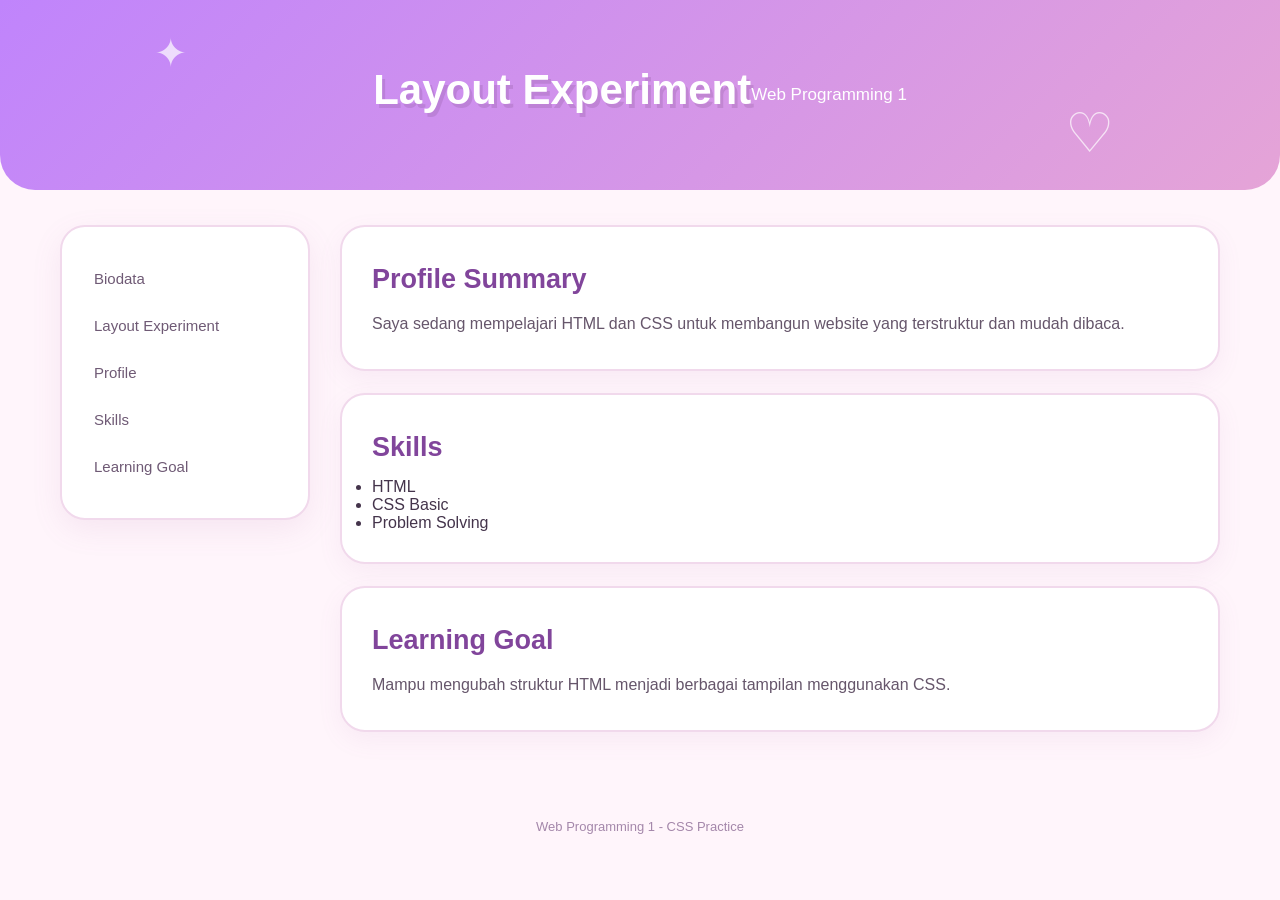
<file: index.html>
<!DOCTYPE html>
<html lang="id">
    <head>
        <meta charset="UTF-8">
        <meta name="viewport" content="width=device-width, initial-scale=1.0">
        <title>Layout Experiment</title>
        <link rel="stylesheet" href="style.css">
    </head>
    <body>
        <header>
            <h1>Layout Experiment</h1>
            <p>Web Programming 1</p>
        </header>
        <div class="page-layout">
            <nav class="side-nav">
                <a href="layout.html">Biodata</a>
                <a href="index.html">Layout Experiment</a>
                <a href="#profile">Profile</a>
                <a href="#skills">Skills</a>
                <a href="#goal">Learning Goal</a>
            </nav>
            <main>
                <section id="profile" class="card">
                    <h2>Profile Summary</h2>
                    <p>Saya sedang mempelajari HTML dan CSS untuk membangun website yang terstruktur dan mudah dibaca.</p>
                </section>
                <section id="skills" class="card">
                    <h2>Skills</h2>
                    <ul>
                        <li>HTML</li>
                        <li>CSS Basic</li>
                        <li>Problem Solving</li>
                    </ul>
                </section>
                <section id="goal" class="card">
                    <h2>Learning Goal</h2>
                    <p>Mampu mengubah struktur HTML menjadi berbagai tampilan menggunakan CSS.</p>
                </section>
            </main>
        </div>
        <footer>
            <p>Web Programming 1 - CSS Practice</p>
        </footer>
    </body>
</html>
</file>
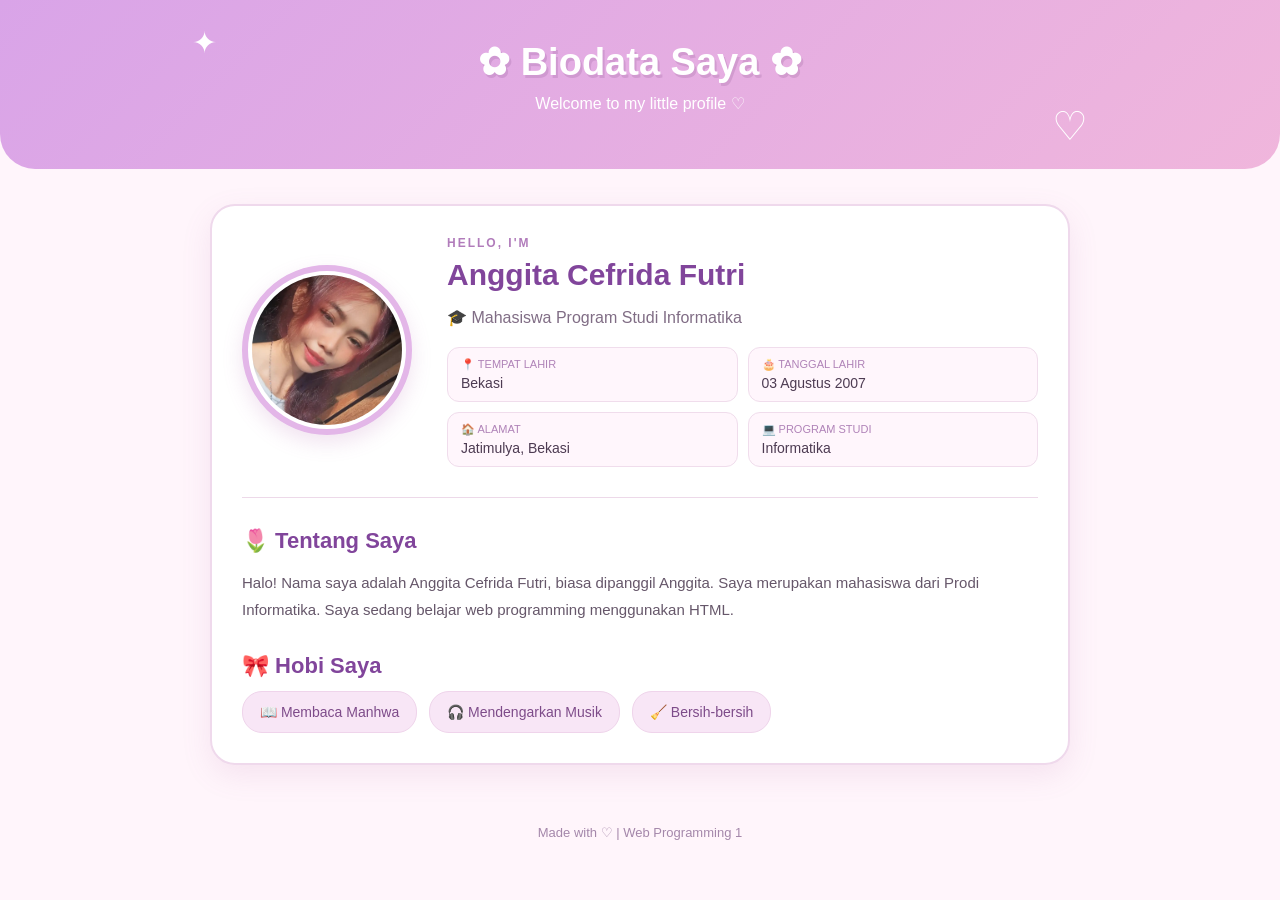
<file: layout.html>
<!DOCTYPE html>
<html lang="id">
<head>
    <meta charset="UTF-8">
    <meta name="viewport" content="width=device-width, initial-scale=1.0">

    <title>Biodata Saya</title>

    <style>

        * {
            box-sizing: border-box;
        }

        body {
            margin: 0;
            font-family: Arial, sans-serif;
            background: #fff5fb;
            color: #4d3b52;
        }


        /* =====================
           HEADER
        ===================== */

        header {
            background: linear-gradient(135deg, #d9a4e8, #f0b6dc);
            padding: 40px 20px;
            text-align: center;
            color: white;

            border-bottom-left-radius: 35px;
            border-bottom-right-radius: 35px;

            position: relative;
        }

        header h1 {
            margin: 0;
            font-size: 38px;

            text-shadow: 2px 3px rgba(100, 50, 110, 0.15);
        }

        header p {
            margin-top: 10px;
            font-size: 16px;
        }

        header::before {
            content: "✦";
            position: absolute;
            left: 15%;
            top: 25px;
            font-size: 30px;
        }

        header::after {
            content: "♡";
            position: absolute;
            right: 15%;
            bottom: 20px;
            font-size: 40px;
        }


        /* =====================
           CONTAINER
        ===================== */

        .container {
            max-width: 900px;
            margin: 35px auto;
            padding: 0 20px;
        }


        /* =====================
           PROFILE CARD
        ===================== */

        .profile-card {
            background: white;

            border-radius: 25px;

            padding: 30px;

            border: 2px solid #efd9ec;

            box-shadow:
                0 10px 30px rgba(170, 100, 160, 0.12);
        }


        .profile-top {
            display: flex;
            align-items: center;
            gap: 35px;
        }


        /* =====================
           FOTO
        ===================== */

        .photo-box {
            flex-shrink: 0;
        }

        .photo-box img {
            width: 170px;
            height: 170px;

            object-fit: cover;

            border-radius: 50%;

            border: 6px solid #e3b6e8;

            padding: 4px;

            background: white;

            box-shadow:
                0 8px 20px rgba(180, 100, 170, 0.18);
        }


        /* =====================
           IDENTITAS
        ===================== */

        .identity {
            flex: 1;
        }

        .identity .small {
            color: #b17cbb;

            font-size: 12px;

            letter-spacing: 2px;

            font-weight: bold;
        }

        .identity h2 {
            color: #81459b;

            font-size: 30px;

            margin: 8px 0;
        }

        .identity .job {
            color: #806d85;

            margin-bottom: 20px;
        }


        /* =====================
           INFO
        ===================== */

        .info {
            display: grid;

            grid-template-columns: 1fr 1fr;

            gap: 10px;
        }

        .info-item {
            background: #fff6fc;

            border-radius: 12px;

            padding: 10px 13px;

            border: 1px solid #f0ddec;

            font-size: 14px;
        }

        .info-item span {
            display: block;

            color: #b083b8;

            font-size: 11px;

            margin-bottom: 4px;
        }


        /* =====================
           DIVIDER
        ===================== */

        .divider {
            height: 1px;

            background: #edd9e9;

            margin: 30px 0;
        }


        /* =====================
           SECTION
        ===================== */

        .section {
            margin-bottom: 30px;
        }

        .section:last-child {
            margin-bottom: 0;
        }

        .section-title {
            display: flex;

            align-items: center;

            gap: 8px;

            color: #81459b;

            font-size: 22px;

            margin-bottom: 12px;
        }

        .section p {
            line-height: 1.8;

            font-size: 15px;

            color: #66576a;
        }


        /* =====================
           HOBI
        ===================== */

        .hobbies {
            display: flex;

            flex-wrap: wrap;

            gap: 12px;
        }

        .hobby {
            background: #f8e6f6;

            color: #7d4b89;

            padding: 12px 17px;

            border-radius: 20px;

            font-size: 14px;

            border: 1px solid #efd4eb;

            transition: 0.3s;
        }

        .hobby:hover {
            background: #edcef0;

            transform: translateY(-3px);
        }


        /* =====================
           FOOTER
        ===================== */

        footer {
            text-align: center;

            padding: 25px;

            color: #a487aa;

            font-size: 13px;
        }


        /* =====================
           RESPONSIVE
        ===================== */

        @media (max-width: 650px) {

            header h1 {
                font-size: 29px;
            }

            .profile-top {
                flex-direction: column;

                text-align: center;
            }

            .info {
                grid-template-columns: 1fr;
            }

            .identity h2 {
                font-size: 25px;
            }

            .hobbies {
                justify-content: center;
            }
        }

    </style>
</head>


<body>


    <!-- HEADER -->

    <header>

        <h1>✿ Biodata Saya ✿</h1>

        <p>Welcome to my little profile ♡</p>

    </header>



    <!-- CONTENT -->

    <div class="container">

        <div class="profile-card">


            <!-- FOTO + IDENTITAS -->

            <div class="profile-top">


                <div class="photo-box">

                    <img
                        src="foto cantik.jpeg"
                        alt="Foto Anggita"
                    >

                </div>



                <div class="identity">

                    <div class="small">
                        HELLO, I'M
                    </div>

                    <h2>Anggita Cefrida Futri</h2>

                    <p class="job">
                        🎓 Mahasiswa Program Studi Informatika
                    </p>


                    <div class="info">

                        <div class="info-item">
                            <span>📍 TEMPAT LAHIR</span>
                            Bekasi
                        </div>

                        <div class="info-item">
                            <span>🎂 TANGGAL LAHIR</span>
                            03 Agustus 2007
                        </div>

                        <div class="info-item">
                            <span>🏠 ALAMAT</span>
                            Jatimulya, Bekasi
                        </div>

                        <div class="info-item">
                            <span>💻 PROGRAM STUDI</span>
                            Informatika
                        </div>

                    </div>

                </div>

            </div>



            <div class="divider"></div>



            <!-- TENTANG SAYA -->

            <div class="section">

                <h2 class="section-title">
                    🌷 Tentang Saya
                </h2>

                <p>
                    Halo! Nama saya adalah Anggita Cefrida Futri,
                    biasa dipanggil Anggita. Saya merupakan mahasiswa
                    dari Prodi Informatika. Saya sedang belajar
                    web programming menggunakan HTML.
                </p>

            </div>



            <!-- HOBI -->

            <div class="section">

                <h2 class="section-title">
                    🎀 Hobi Saya
                </h2>

                <div class="hobbies">

                    <div class="hobby">
                        📖 Membaca Manhwa
                    </div>

                    <div class="hobby">
                        🎧 Mendengarkan Musik
                    </div>

                    <div class="hobby">
                        🧹 Bersih-bersih
                    </div>

                </div>

            </div>


        </div>

    </div>



    <!-- FOOTER -->

    <footer>

        Made with ♡ | Web Programming 1

    </footer>


</body>
</html>
</file>
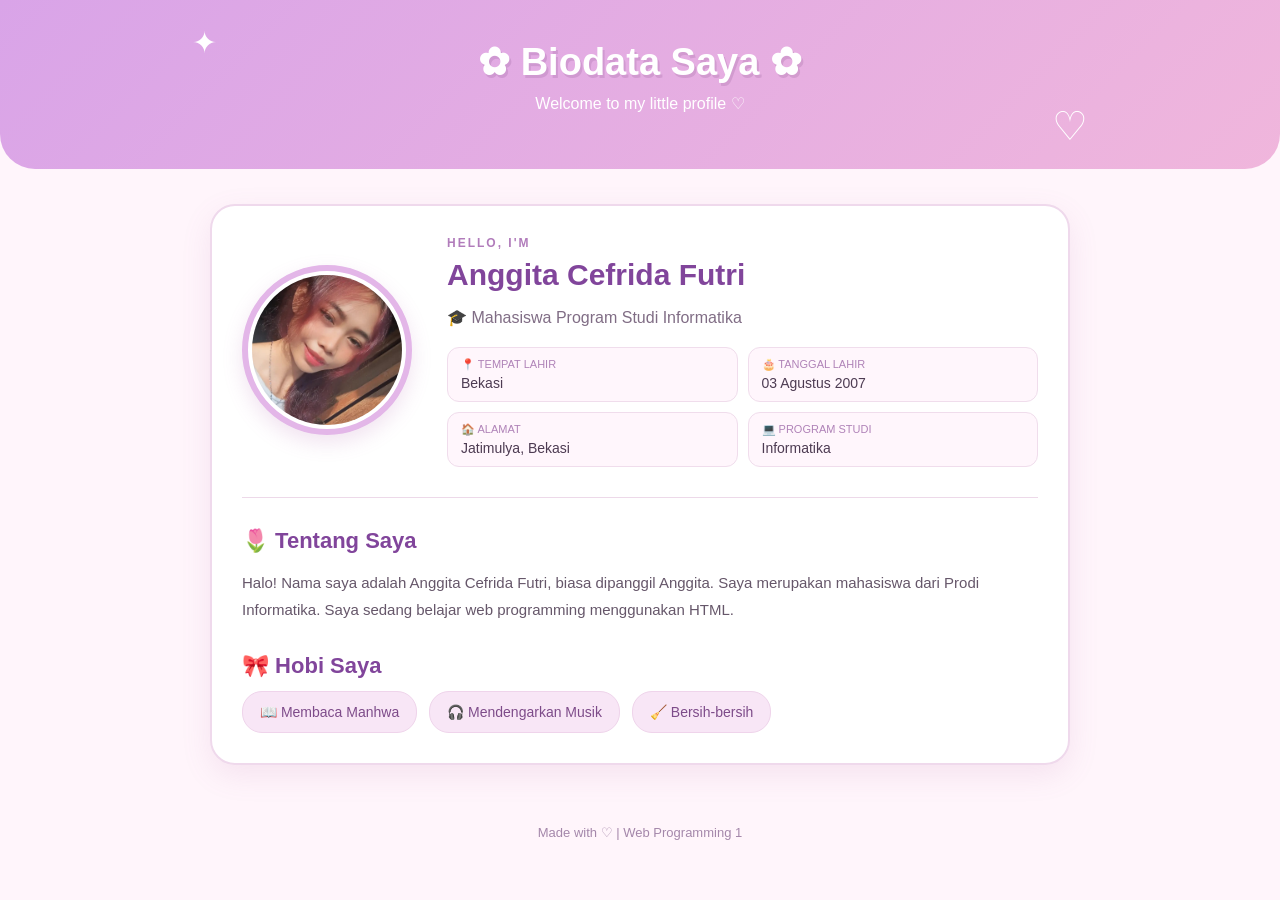
<file: nanannaa.html>
<!DOCTYPE html>
<html lang="id">
<head>
    <meta charset="UTF-8">
    <meta name="viewport" content="width=device-width, initial-scale=1.0">

    <title>Biodata Saya</title>

    <style>

        * {
            box-sizing: border-box;
        }

        body {
            margin: 0;
            font-family: Arial, sans-serif;
            background: #fff5fb;
            color: #4d3b52;
        }


        /* =====================
           HEADER
        ===================== */

        header {
            background: linear-gradient(135deg, #d9a4e8, #f0b6dc);
            padding: 40px 20px;
            text-align: center;
            color: white;

            border-bottom-left-radius: 35px;
            border-bottom-right-radius: 35px;

            position: relative;
        }

        header h1 {
            margin: 0;
            font-size: 38px;

            text-shadow: 2px 3px rgba(100, 50, 110, 0.15);
        }

        header p {
            margin-top: 10px;
            font-size: 16px;
        }

        header::before {
            content: "✦";
            position: absolute;
            left: 15%;
            top: 25px;
            font-size: 30px;
        }

        header::after {
            content: "♡";
            position: absolute;
            right: 15%;
            bottom: 20px;
            font-size: 40px;
        }


        /* =====================
           CONTAINER
        ===================== */

        .container {
            max-width: 900px;
            margin: 35px auto;
            padding: 0 20px;
        }


        /* =====================
           PROFILE CARD
        ===================== */

        .profile-card {
            background: white;

            border-radius: 25px;

            padding: 30px;

            border: 2px solid #efd9ec;

            box-shadow:
                0 10px 30px rgba(170, 100, 160, 0.12);
        }


        .profile-top {
            display: flex;
            align-items: center;
            gap: 35px;
        }


        /* =====================
           FOTO
        ===================== */

        .photo-box {
            flex-shrink: 0;
        }

        .photo-box img {
            width: 170px;
            height: 170px;

            object-fit: cover;

            border-radius: 50%;

            border: 6px solid #e3b6e8;

            padding: 4px;

            background: white;

            box-shadow:
                0 8px 20px rgba(180, 100, 170, 0.18);
        }


        /* =====================
           IDENTITAS
        ===================== */

        .identity {
            flex: 1;
        }

        .identity .small {
            color: #b17cbb;

            font-size: 12px;

            letter-spacing: 2px;

            font-weight: bold;
        }

        .identity h2 {
            color: #81459b;

            font-size: 30px;

            margin: 8px 0;
        }

        .identity .job {
            color: #806d85;

            margin-bottom: 20px;
        }


        /* =====================
           INFO
        ===================== */

        .info {
            display: grid;

            grid-template-columns: 1fr 1fr;

            gap: 10px;
        }

        .info-item {
            background: #fff6fc;

            border-radius: 12px;

            padding: 10px 13px;

            border: 1px solid #f0ddec;

            font-size: 14px;
        }

        .info-item span {
            display: block;

            color: #b083b8;

            font-size: 11px;

            margin-bottom: 4px;
        }


        /* =====================
           DIVIDER
        ===================== */

        .divider {
            height: 1px;

            background: #edd9e9;

            margin: 30px 0;
        }


        /* =====================
           SECTION
        ===================== */

        .section {
            margin-bottom: 30px;
        }

        .section:last-child {
            margin-bottom: 0;
        }

        .section-title {
            display: flex;

            align-items: center;

            gap: 8px;

            color: #81459b;

            font-size: 22px;

            margin-bottom: 12px;
        }

        .section p {
            line-height: 1.8;

            font-size: 15px;

            color: #66576a;
        }


        /* =====================
           HOBI
        ===================== */

        .hobbies {
            display: flex;

            flex-wrap: wrap;

            gap: 12px;
        }

        .hobby {
            background: #f8e6f6;

            color: #7d4b89;

            padding: 12px 17px;

            border-radius: 20px;

            font-size: 14px;

            border: 1px solid #efd4eb;

            transition: 0.3s;
        }

        .hobby:hover {
            background: #edcef0;

            transform: translateY(-3px);
        }


        /* =====================
           FOOTER
        ===================== */

        footer {
            text-align: center;

            padding: 25px;

            color: #a487aa;

            font-size: 13px;
        }


        /* =====================
           RESPONSIVE
        ===================== */

        @media (max-width: 650px) {

            header h1 {
                font-size: 29px;
            }

            .profile-top {
                flex-direction: column;

                text-align: center;
            }

            .info {
                grid-template-columns: 1fr;
            }

            .identity h2 {
                font-size: 25px;
            }

            .hobbies {
                justify-content: center;
            }
        }

    </style>
</head>


<body>


    <!-- HEADER -->

    <header>

        <h1>✿ Biodata Saya ✿</h1>

        <p>Welcome to my little profile ♡</p>

    </header>



    <!-- CONTENT -->

    <div class="container">

        <div class="profile-card">


            <!-- FOTO + IDENTITAS -->

            <div class="profile-top">


                <div class="photo-box">

                    <img
                        src="foto cantik.jpeg"
                        alt="Foto Anggita"
                    >

                </div>



                <div class="identity">

                    <div class="small">
                        HELLO, I'M
                    </div>

                    <h2>Anggita Cefrida Futri</h2>

                    <p class="job">
                        🎓 Mahasiswa Program Studi Informatika
                    </p>


                    <div class="info">

                        <div class="info-item">
                            <span>📍 TEMPAT LAHIR</span>
                            Bekasi
                        </div>

                        <div class="info-item">
                            <span>🎂 TANGGAL LAHIR</span>
                            03 Agustus 2007
                        </div>

                        <div class="info-item">
                            <span>🏠 ALAMAT</span>
                            Jatimulya, Bekasi
                        </div>

                        <div class="info-item">
                            <span>💻 PROGRAM STUDI</span>
                            Informatika
                        </div>

                    </div>

                </div>

            </div>



            <div class="divider"></div>



            <!-- TENTANG SAYA -->

            <div class="section">

                <h2 class="section-title">
                    🌷 Tentang Saya
                </h2>

                <p>
                    Halo! Nama saya adalah Anggita Cefrida Futri,
                    biasa dipanggil Anggita. Saya merupakan mahasiswa
                    dari Prodi Informatika. Saya sedang belajar
                    web programming menggunakan HTML.
                </p>

            </div>



            <!-- HOBI -->

            <div class="section">

                <h2 class="section-title">
                    🎀 Hobi Saya
                </h2>

                <div class="hobbies">

                    <div class="hobby">
                        📖 Membaca Manhwa
                    </div>

                    <div class="hobby">
                        🎧 Mendengarkan Musik
                    </div>

                    <div class="hobby">
                        🧹 Bersih-bersih
                    </div>

                </div>

            </div>


        </div>

    </div>



    <!-- FOOTER -->

    <footer>

        Made with ♡ | Web Programming 1

    </footer>


</body>
</html>
</file>
<file: style.css>
/* =========================
   RESET
========================= */

* {
    margin: 0;
    padding: 0;
    box-sizing: border-box;
}


/* =========================
   BODY
========================= */

body {
    font-family: "Segoe UI", Arial, sans-serif;
    background: #fff5fb;
    color: #44344b;
}


/* =========================
   HEADER
========================= */

header {
    background: linear-gradient(
        135deg,
        #c084fc,
        #e5a4d7
    );

    min-height: 190px;

    display: flex;
    align-items: center;
    justify-content: center;

    text-align: center;

    position: relative;
    overflow: hidden;

    border-bottom-left-radius: 35px;
    border-bottom-right-radius: 35px;
}


/* dekorasi header */

header::before {
    content: "✦";
    position: absolute;

    left: 12%;
    top: 30px;

    font-size: 40px;
    color: rgba(255,255,255,0.7);
}

header::after {
    content: "♡";
    position: absolute;

    right: 13%;
    bottom: 25px;

    font-size: 55px;
    color: rgba(255,255,255,0.7);
}


.header-text {
    position: relative;
    z-index: 2;
}


.small-title {
    font-size: 13px;
    letter-spacing: 3px;
    margin-bottom: 12px;
    color: #fff;
}


header h1 {
    color: white;
    font-size: 42px;

    text-shadow:
        3px 4px 0px rgba(120, 70, 130, 0.2);

    margin-bottom: 10px;
}


header p:last-child {
    color: white;
    font-size: 17px;
}


/* =========================
   MAIN LAYOUT
========================= */

.page-layout {
    max-width: 1200px;

    margin: 35px auto;

    padding: 0 20px;

    display: grid;

    grid-template-columns: 250px 1fr;

    gap: 30px;

    align-items: start;
}


/* =========================
   SIDEBAR
========================= */

.side-nav {
    background: white;

    border: 2px solid #f1d9ec;

    border-radius: 25px;

    padding: 25px 18px;

    box-shadow:
        0 10px 30px rgba(170, 100, 160, 0.10);

    position: sticky;
    top: 20px;
}


/* profile kecil */

.profile-mini {
    text-align: center;

    padding-bottom: 20px;

    border-bottom: 1px dashed #e9cde4;
}


.avatar {
    width: 75px;
    height: 75px;

    margin: 0 auto 12px;

    border-radius: 50%;

    background: #f5ddf2;

    display: flex;
    align-items: center;
    justify-content: center;

    font-size: 35px;

    border: 5px solid #fff;

    box-shadow:
        0 5px 15px rgba(180, 100, 170, 0.18);
}


.profile-mini h3 {
    color: #81459b;
    margin-bottom: 5px;
}


.profile-mini p {
    font-size: 12px;
    color: #9a829e;
}


/* menu */

.menu-title {
    font-size: 11px;

    letter-spacing: 2px;

    color: #b08bb7;

    margin: 22px 10px 10px;

    font-weight: bold;
}


.side-nav a {
    display: flex;

    align-items: center;

    gap: 12px;

    text-decoration: none;

    color: #6f5a75;

    padding: 12px 14px;

    margin: 6px 0;

    border-radius: 15px;

    font-size: 15px;

    transition: 0.3s;
}


.side-nav a span {
    font-size: 18px;
}


.side-nav a:hover {
    background: #f8e5f6;

    color: #8e44ad;

    transform: translateX(4px);
}


.side-nav a.active {
    background: linear-gradient(
        135deg,
        #e9c5ed,
        #f5d7ec
    );

    color: #7c3f91;

    font-weight: bold;
}


/* =========================
   CONTENT
========================= */

main {
    min-width: 0;
}


/* welcome */

.welcome {
    background: #fff;

    border-radius: 25px;

    padding: 30px;

    margin-bottom: 22px;

    border: 2px solid #f1d9ec;

    box-shadow:
        0 8px 25px rgba(170, 100, 160, 0.08);
}


.welcome span {
    background: #f5ddf2;

    color: #8e44ad;

    padding: 7px 13px;

    border-radius: 20px;

    font-size: 13px;

    font-weight: bold;
}


.welcome h2 {
    color: #6d397e;

    margin: 15px 0 8px;

    font-size: 27px;
}


.welcome p {
    color: #806f83;

    line-height: 1.7;
}


/* =========================
   CARD
========================= */

.card {
    background: white;

    border-radius: 25px;

    padding: 30px;

    margin-bottom: 22px;

    border: 2px solid #f1d9ec;

    box-shadow:
        0 8px 25px rgba(170, 100, 160, 0.08);

    position: relative;

    transition: 0.3s;
}


.card:hover {
    transform: translateY(-4px);

    box-shadow:
        0 14px 30px rgba(170, 100, 160, 0.15);
}


.card h2 {
    color: #81459b;

    font-size: 27px;

    margin: 7px 0 15px;
}


.card p {
    line-height: 1.8;

    color: #66566b;

    font-size: 16px;
}


.label {
    color: #b184b8 !important;

    font-size: 11px !important;

    letter-spacing: 2px;

    font-weight: bold;
}


/* icon */

.card-icon {
    position: absolute;

    right: 28px;
    top: 25px;

    width: 50px;
    height: 50px;

    border-radius: 15px;

    background: #f7e2f5;

    display: flex;
    align-items: center;
    justify-content: center;

    font-size: 23px;
}


/* =========================
   SKILLS
========================= */

.skills {
    display: grid;

    grid-template-columns:
        repeat(3, 1fr);

    gap: 15px;

    margin-top: 20px;
}


.skill {
    background: #fff7fc;

    border: 2px solid #f3deef;

    border-radius: 18px;

    padding: 18px;

    display: flex;

    align-items: center;

    gap: 12px;

    transition: 0.3s;
}


.skill:hover {
    background: #f8eafa;

    transform: translateY(-3px);
}


.skill > span {
    width: 42px;
    height: 42px;

    border-radius: 13px;

    background: #eed8f0;

    display: flex;
    align-items: center;
    justify-content: center;

    font-size: 20px;
}


.skill strong {
    color: #70407d;

    font-size: 14px;
}


.skill p {
    font-size: 12px;

    color: #9a829e;

    margin-top: 3px;

    line-height: 1.3;
}


/* =========================
   LEARNING GOAL
========================= */

.goal-card {
    overflow: hidden;
}


.goal-decoration {
    position: absolute;

    right: 30px;
    top: 20px;

    font-size: 45px;

    opacity: 0.6;
}


.progress-box {
    margin-top: 25px;

    background: #fff6fc;

    border-radius: 18px;

    padding: 18px;
}


.progress-info {
    display: flex;

    justify-content: space-between;

    margin-bottom: 10px;

    font-size: 13px;

    font-weight: bold;

    color: #81518c;
}


.progress {
    height: 12px;

    background: #eadbea;

    border-radius: 20px;

    overflow: hidden;
}


.progress-fill {
    height: 100%;

    width: 70%;

    background: linear-gradient(
        90deg,
        #c084fc,
        #e5a4d7
    );

    border-radius: 20px;
}


/* =========================
   FOOTER
========================= */

footer {
    text-align: center;

    padding: 30px 20px;

    color: #a487aa;

    font-size: 13px;
}


/* =========================
   RESPONSIVE
========================= */

@media (max-width: 850px) {

    .page-layout {
        grid-template-columns: 1fr;
    }


    .side-nav {
        position: static;
    }


    .profile-mini {
        display: flex;

        align-items: center;

        gap: 12px;

        text-align: left;
    }


    .profile-mini .avatar {
        margin: 0;
        flex-shrink: 0;
    }


    .profile-mini p {
        margin-left: auto;
    }


    .menu-title {
        display: none;
    }


    .side-nav a {
        display: inline-flex;

        margin: 5px 2px;
    }


    .skills {
        grid-template-columns: 1fr;
    }
}


/* =========================
   MOBILE
========================= */

@media (max-width: 600px) {

    header {
        min-height: 160px;

        border-radius: 0 0 25px 25px;
    }


    header h1 {
        font-size: 29px;
    }


    header p {
        font-size: 14px;
    }


    .page-layout {
        margin-top: 20px;

        padding: 0 13px;
    }


    .side-nav {
        padding: 15px;
    }


    .profile-mini {
        margin-bottom: 10px;
    }


    .profile-mini p {
        display: none;
    }


    .side-nav a {
        font-size: 13px;

        padding: 9px 10px;
    }


    .welcome,
    .card {
        padding: 22px;
    }


    .welcome h2,
    .card h2 {
        font-size: 23px;
    }


    .card-icon {
        width: 40px;
        height: 40px;

        right: 20px;
        top: 20px;
    }

}
</file>
